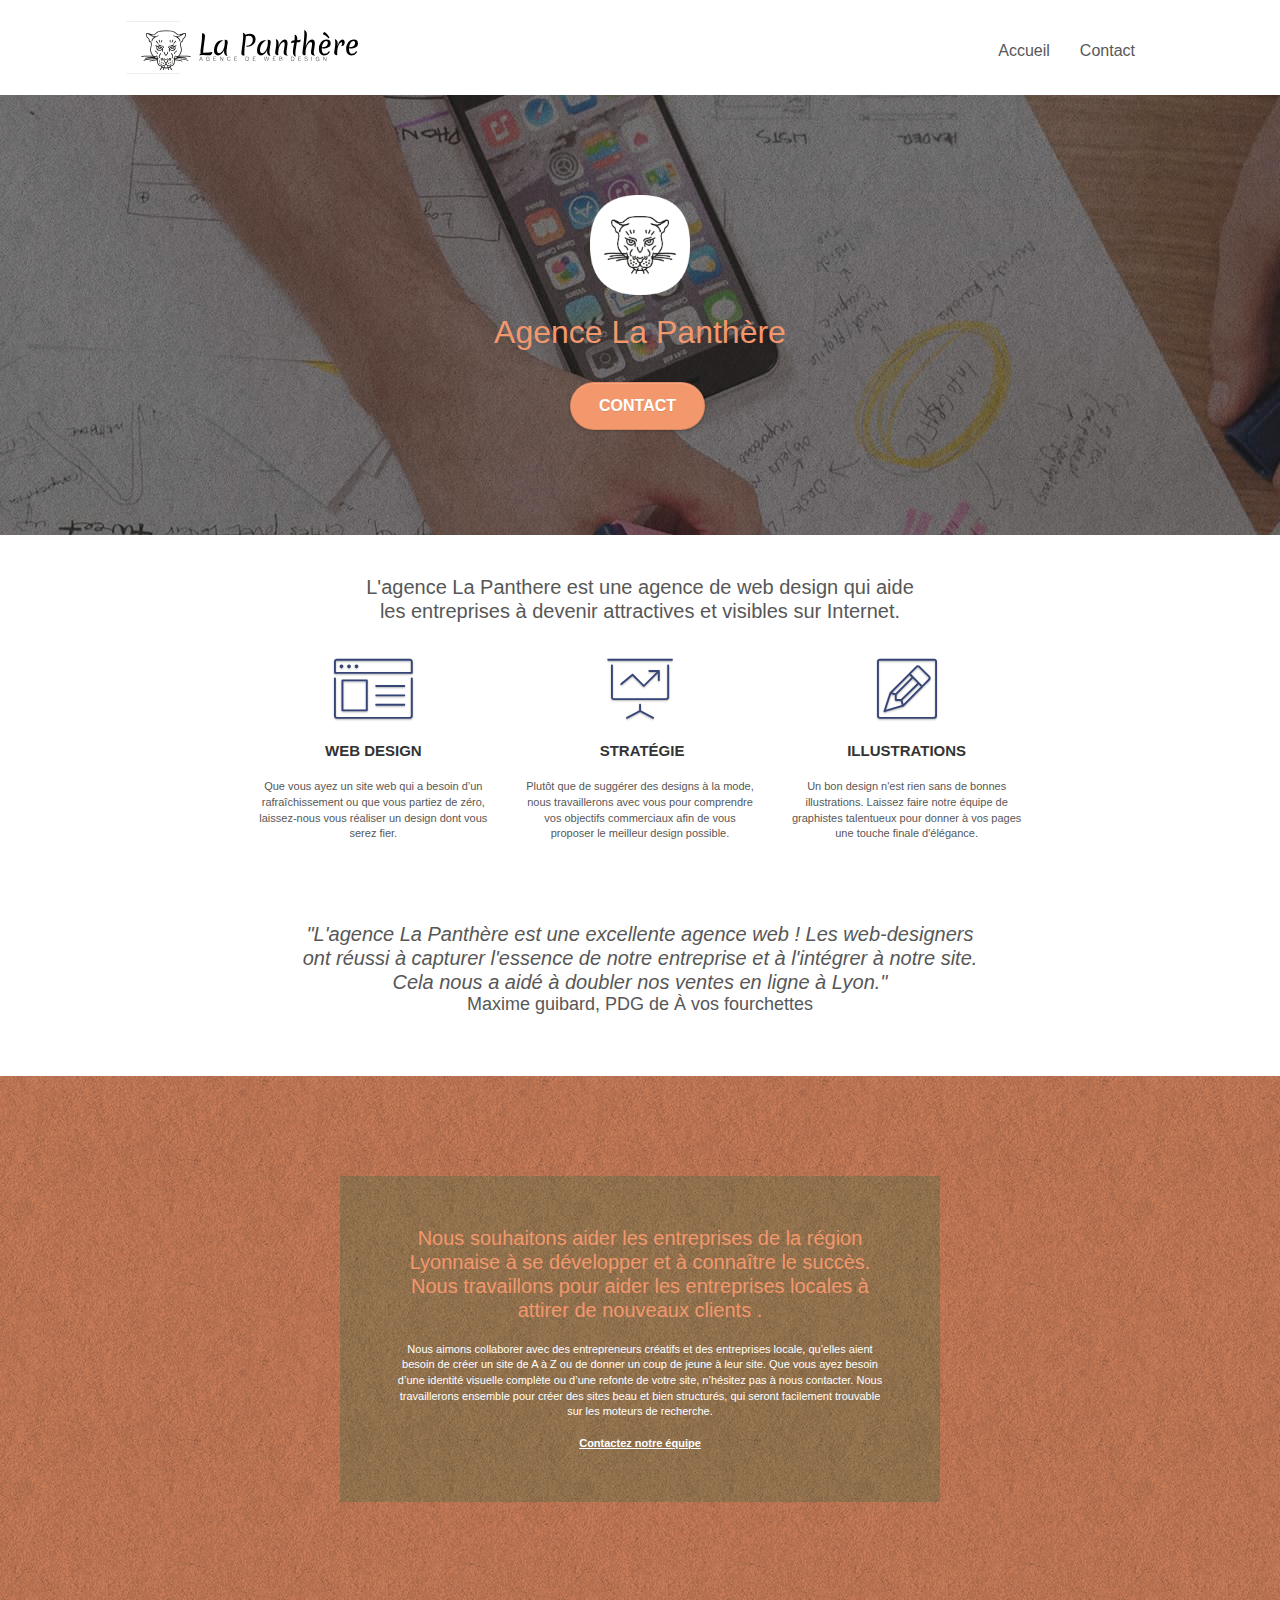
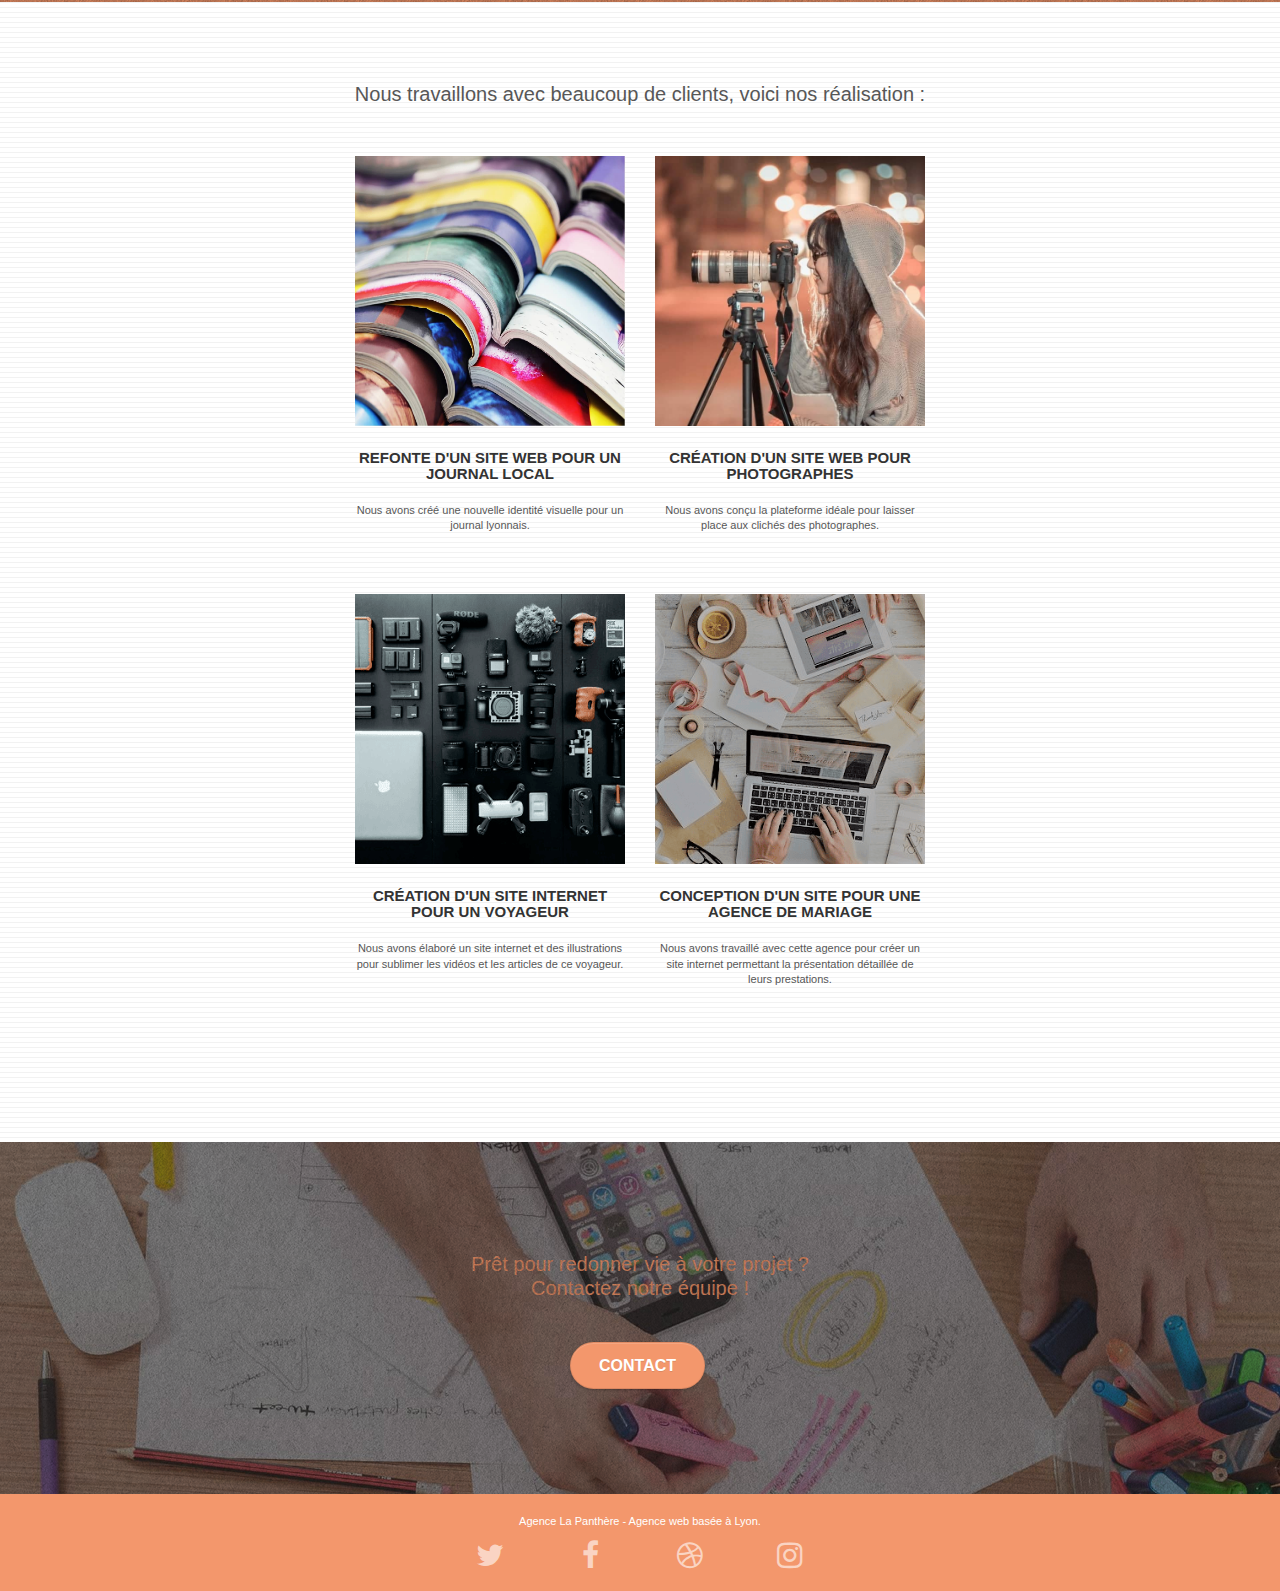
<file: index.html>
<!doctype html>
<html lang="fr">
<head>
    <meta charset="utf-8">
    <meta name="keywords" content="seo, google, site web, site internet, agence design paris, agence design, agence design,agence design,agence design,agence design,agence design,agence design,agence design,agence design">
    <meta name="description" content="La Panthere est une agence de web design en région Lyonnaise.">
    <meta name="viewport" content="width=device-width, initial-scale=1.0, viewport-fit=cover">
    <link rel="shortcut icon" type="image/png" href="favicon.jpg">
    
	<link rel="stylesheet" type="text/css" href="./css/bootstrap.css">
	<link rel="stylesheet" type="text/css" href="style.css">
	<link rel="stylesheet" type="text/css" href="./css/font-awesome.css">
	<link rel="stylesheet" type="text/css" href="./css/et-line.css">
	
    
	<script src="./js/jquery-2.1.0.js" defer></script>
	<script src="./js/bootstrap.js" defer></script>
	<script src="./js/blocs.js" defer></script>
	<script src="./js/jquery.touchSwipe.js" defer></script>
	<script src="./js/gmaps.js" defer></script>

    <title>Accueil - Agence La Panthere</title>

    
<!-- Analytics -->
 
<!-- Analytics END -->
    
</head>
<body>
<!-- Principal conteneur -->
<div class="page-container">
    
<!-- bloc-0 -->
<div class="bloc bgc-white l-bloc " id="bloc-0">
	<div class="container bloc-sm">

		<nav class="navbar row">
			<div class="navbar-header">
				<div class="keywords" style="color:#cccccc;font-size:1px;">Agence web à paris, stratégie web, web design, illustrations, design de site web, site web, web, internet, site internet, site</div>
				<a class="navbar-brand" href="index.html"><img src="img/agence-la-panthere-monochrome.svg" alt="paris web design logo agence web meilleure agence" height="40" /></a>
				<div class="keywords" style="color:#cccccc;font-size:1px;">Agence web à paris, stratégie web, web design, illustrations, design de site web, site web, web, internet, site internet, site</div>
				<button id="nav-toggle" type="button" class="ui-navbar-toggle navbar-toggle" data-toggle="collapse" data-target=".navbar-1">
					<span class="sr-only">Toggle navigation</span><span class="icon-bar"></span><span class="icon-bar"></span><span class="icon-bar"></span>
				</button>
			</div>
			<div class="collapse navbar-collapse navbar-1 special-dropdown-nav">
				<ul class="site-navigation nav navbar-nav">
					<li>
						<a href="index.html">Accueil</a>
					</li>
					<li>
						<a href="page2.html">Contact</a>
					</li>
				</ul>
			</div>
		</nav>
	</div>
</div>
<!-- bloc-0 END -->

<!-- bloc-1-presentation -->
<div class="bloc bgc-dark-slate-blue bg-banniere d-bloc bg-t-edge bloc-bg-texture texture-paper b-parallax" id="bloc-1-hero">
	<div class="container bloc-lg">
		<div class="row tight-width-whitespace">
			<div class="col-sm-12">
				<img src="img/logo.png" class="center-block image-resize-mode" width="100" alt="Agence La Panthère, agence web paris, création logo paris" />
				<h1 class="text-center hero-bloc-text tc-white ">
					Agence La Panthère
				</h1>
				<div class="text-center">
					<a href="page2.html" class="btn btn-lg btn-clean btn-rd cta-hero btn-atomic-tangerine" id="cta-hero">Contact</a>
				</div>
			</div>
		</div>
	</div>
</div>
<!-- bloc-1-presentation END -->

<!-- bloc-2-services -->
<div class="bloc bgc-white l-bloc" id="bloc-2-services">
	<div class="container bloc-md">
		<div class="row">
			<div class="col-sm-12 text-center">
				<h2 class="title-margin">L'agence La Panthere est une agence de web design qui aide <br> les entreprises à devenir attractives et visibles sur Internet.</h2>
			</div>
		</div>
		<div class="row voffset-lg med-width-whitespace">
			<div class="col-sm-4">
				<div class="text-center">
					<span class="et-icon-browser sm-shadow icon-dark-slate-blue icons icon-lg"></span>
				</div>
				<h3 class="mg-md text-center">
					Web design
				</h3>
				<p class="text-center ">
					Que vous ayez un site web qui a besoin d&rsquo;un rafraîchissement ou que vous partiez de zéro, laissez-nous vous réaliser un design dont vous serez fier.
				</p>
			</div>
			<div class="col-sm-4">
				<div class="text-center">
					<span class="et-icon-presentation sm-shadow icon-dark-slate-blue icons icon-lg"></span>
				</div>
				<h3 class="mg-md text-center">
					&nbsp;Stratégie
				</h3>
				<p class="text-center ">
					Plutôt que de suggérer des designs à la mode, nous travaillerons avec vous pour comprendre vos objectifs commerciaux afin de vous proposer le meilleur design possible.<br>
				</p>
			</div>
			<div class="col-sm-4">
				<div class="text-center">
					<span class="et-icon-edit sm-shadow icon-dark-slate-blue icons icon-lg"></span>
				</div>
				<h3 class="mg-md text-center">
					Illustrations
				</h3>
				<p class="text-center ">
					Un bon design n'est rien sans de bonnes illustrations. Laissez faire notre équipe de graphistes talentueux pour donner à vos pages une touche finale d'élégance.
				</p>
			</div>
		</div>
		<div class="row voffset-lg voffset">
			<div class="col-xs-12 col-md-8 col-md-offset-2 text-center">
				<h2 class="citation-margin citation">"L'agence La Panthère est une excellente agence web ! Les web-designers ont réussi à capturer l'essence de notre entreprise et à l'intégrer à notre site. Cela nous a aidé à doubler nos ventes en ligne à Lyon."</h2>
				<h2 class="auteur-citation">Maxime guibard, PDG de À vos fourchettes</h2>
			</div>
		</div>
	</div>
</div>
<!-- bloc-2-services END -->

<!-- bloc-3-what-i-do -->
<div class="bloc tc-white bgc-atomic-tangerine bg-presentation d-bloc bloc-bg-texture texture-paper b-parallax" id="bloc-3-what-i-do">
	<div class="container bloc-lg">
		<div class="row tight-width-whitespace black-background">
			<div class="col-sm-12">
				<h2 class="mg-md text-center tc-white">
					Nous souhaitons aider les entreprises de la région Lyonnaise à se développer et à connaître le succès. Nous travaillons pour aider les entreprises locales à attirer de nouveaux clients .<br>
				</h2>
				<p class="text-center white">
					Nous aimons collaborer avec des entrepreneurs créatifs et des entreprises locale, qu’elles aient besoin de créer un site de A à Z ou de donner un coup de jeune à leur site. Que vous ayez besoin d’une identité visuelle complète ou d’une refonte de votre site, n’hésitez pas à nous contacter. Nous travaillerons ensemble pour créer des sites beau et bien structurés, qui seront facilement trouvable sur les moteurs de recherche. <br><br><a class="ltc-white bold-link" href="page2.html">Contactez notre équipe</a><br>
				</p>
			</div>
		</div>
	</div>
</div>
<!-- bloc-3-what-i-do END -->

<!-- bloc-4-portfolio -->
<div class="bloc bgc-white bg-lines-h2-bg bg-repeat l-bloc" id="bloc-4-portfolio">
	<div class="container bloc-lg">
		<div class="row">
			<h2 class="title-realisations-margin">Nous travaillons avec beaucoup de clients, voici nos réalisation :</h2>
		</div>
		<div class="row tight-width-whitespace portfolio-row">
			<div class="col-sm-6">
				<a href="#" data-lightbox="img/1.jpg" data-gallery-id="gallery-1" data-caption="Refonte d'un site web pour un journal local" data-frame="snapshot-lb"><img src="img/1.jpg" alt="paris web design logo agence web meilleure agence et refonte site web journal" class="img-responsive portfolio-thumb" /></a>
				<h3 class="mg-md text-center">
					Refonte d'un site web pour un journal local
				</h3>
				<p class="text-center">
					Nous avons créé une nouvelle identité visuelle pour un journal lyonnais.
				</p>
			</div>
			<div class="col-sm-6">
				<a href="#" data-lightbox="img/2.jpg" data-gallery-id="gallery-1" data-caption="Création d'un site web pour photographes" data-frame="snapshot-lb"><img src="img/2.jpg" class="img-responsive portfolio-thumb" alt="paris web design logo agence web meilleure agence, Création d'un site web pour photographes" /></a>
				<h3 class="mg-md text-center">
					Création d'un site web pour photographes
				</h3>
				<p class="text-center">
					Nous avons conçu la plateforme idéale pour laisser place aux clichés des photographes.
				</p>
			</div>
		</div>
		<div class="row tight-width-whitespace portfolio-row">
			<div class="col-sm-6">
				<a href="#" data-lightbox="img/3.png" data-gallery-id="gallery-1" data-caption="Création d'un site internet pour un voyageur" data-frame="snapshot-lb"><img src="img/3.png" class="img-responsive portfolio-thumb" alt="paris web design logo agence web meilleure agence, Création d'un site web pour voyageur"/></a>
				<h3 class="mg-md text-center">
					Création d'un site internet pour un voyageur
				</h3>
				<p class="text-center">
					Nous avons élaboré un site internet et des illustrations pour sublimer les vidéos et les articles de ce voyageur.
				</p>
			</div>
			<div class="col-sm-6">
				<a href="#" data-lightbox="img/4.png" data-gallery-id="gallery-1" data-caption="Conception d'un site pour une agence de mariage" data-frame="snapshot-lb"><img src="img/4.png" class="img-responsive portfolio-thumb" alt="paris web design logo agence web meilleure agence, Création d'un site web pour agence de mariage" /></a>
				<h3 class="mg-md text-center">
					Conception d'un site pour une agence de mariage
				</h3>
				<p class="text-center">
					Nous avons travaillé avec cette agence pour créer un site internet permettant la présentation détaillée de leurs prestations.
				</p>
			</div>
		</div>
	</div>
</div>
<!-- bloc-4-portfolio END -->

<!-- bloc-5-cta -->
<div class="bloc bgc-dark-slate-blue bg-banniere d-bloc bloc-bg-texture texture-paper" id="bloc-5-cta">
	<div class="container bloc-lg">
		<div class="row">
			<h2 class="mg-md text-center tc-white">
				Prêt pour redonner vie à votre projet ?<br>Contactez notre équipe !
			</h2>
			<div class="col-sm-12 text-center">
				<a href="page2.html" class="btn btn-atomic-tangerine btn-clean btn-rd btn-lg cta-hero">Contact</a>
			</div>
		</div>
	</div>
</div>
<!-- bloc-5-cta END -->

<!-- Footer - bloc-8 -->
<div class="bloc bgc-atomic-tangerine d-bloc" id="bloc-8">
	<div class="container bloc-sm">
		<div class="row">
			<div class="col-sm-12">
				<p class="text-center white">
					Agence La Panthère - Agence web basée à Lyon.<br>
				</p>
				<div class="row row-no-gutters social">
					<div class="col-sm-3">
						<div class="text-center">
							<a class="social" href="index.html"><span class="fa fa-twitter icon-md"></span></a>
						</div>
					</div>
					<div class="col-sm-3">
						<div class="text-center">
							<a class="social" href="index.html"><span class="fa fa-facebook icon-md"></span></a>
						</div>
					</div>
					<div class="col-sm-3">
						<div class="text-center">
							<a class="social" href="index.html"><span class="fa fa-dribbble icon-md"></span></a>
						</div>
					</div>
					<div class="col-sm-3">
						<div class="text-center">
							<a class="social" href="index.html"><span class="fa fa-instagram icon-md"></span></a>
						</div>
					</div>
				</div>
			</div>
		</div>
	</div>
</div>
<!-- Footer - bloc-8 END -->

</div>
<!-- Principal conteneur END -->
    

</body>
</html>
</file>
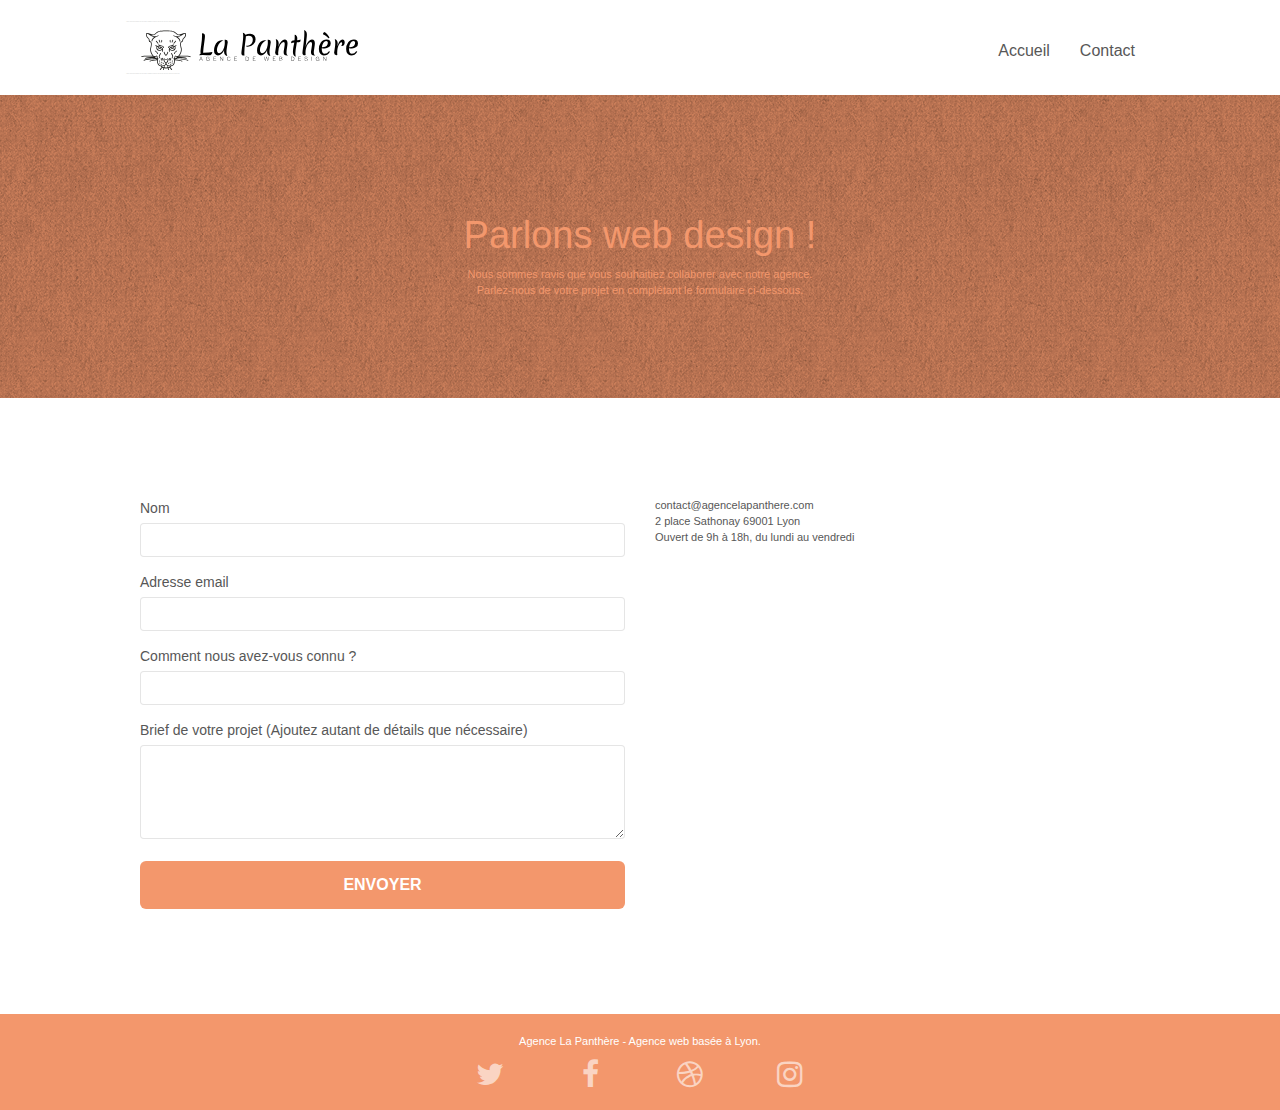
<file: page2.html>
<!doctype html>
<html lang="fr">
<head>
    <meta charset="utf-8">
    <meta name="keywords" content="seo, google, site web, site internet, agence design paris, agence design, agence design,agence design,agence design,agence design,agence design,agence design,agence design,agence design">
    <meta name="description" content="La Panthere est une agence de web design en région Lyonnaise.">
    <meta name="viewport" content="width=device-width, initial-scale=1.0, viewport-fit=cover">
    <link rel="shortcut icon" type="image/png" href="favicon.jpg">
    
	<link rel="stylesheet" type="text/css" href="./css/bootstrap.css">
	<link rel="stylesheet" type="text/css" href="style.css">
	<link rel="stylesheet" type="text/css" href="./css/font-awesome.css">
	<link rel="stylesheet" type="text/css" href="./css/et-line.css">
	
    
	<script src="./js/jquery-2.1.0.js"></script>
	<script src="./js/bootstrap.js"></script>
	<script src="./js/blocs.js"></script>
	<script src="./js/jqBootstrapValidation.js"></script>
	<script src="./js/formHandler.js"></script>

    <title>Contact - Agence La Panthere</title>

    
<!-- Analytics -->
 
<!-- Analytics END -->
    
</head>
<body>
<!-- Principal conteneur -->
<div class="page-container">
    
<!-- bloc-0 -->
<div class="bloc bgc-white l-bloc " id="bloc-0">
	<div class="container bloc-sm">
		<nav class="navbar row">
			<div class="navbar-header">
				<div class="keywords" style="color:#cccccc;font-size:1px;">Agence web à paris, stratégie web, web design, illustrations, design de site web, site web, web, internet, site internet, site</div>
				<a class="navbar-brand" href="index.html"><img src="img/agence-la-panthere-monochrome.svg" alt="paris web design logo agence web meilleure agence" height="40" /></a>
				<div class="keywords" style="color:#cccccc;font-size:1px;">Agence web à paris, stratégie web, web design, illustrations, design de site web, site web, web, internet, site internet, site</div>
				<button id="nav-toggle" type="button" class="ui-navbar-toggle navbar-toggle" data-toggle="collapse" data-target=".navbar-1">
					<span class="sr-only">Toggle navigation</span><span class="icon-bar"></span><span class="icon-bar"></span><span class="icon-bar"></span>
				</button>
			</div>
			<div class="collapse navbar-collapse navbar-1 special-dropdown-nav">
				<ul class="site-navigation nav navbar-nav">
					<li>
						<a href="index.html">Accueil</a>
					</li>
					<li>
						<a href="page2.html">Contact</a>
					</li>
				</ul>
			</div>
		</nav>
	</div>
</div>
<!-- bloc-0 END -->

<!-- bloc-6 -->
<div class="bloc bg-dots-bg bg-repeat bgc-atomic-tangerine d-bloc bloc-bg-texture texture-paper" id="bloc-6">
	<div class="container bloc-lg">
		<div class="row">
			<div class="col-sm-12">
				<h1 class="text-center hero-bloc-text tc-white">
					Parlons web design !
				</h1>
				<p class="text-center mg-lg tc-white tight-width-whitespace">
					Nous sommes ravis que vous souhaitiez collaborer avec notre agence.<br>
					Parlez-nous de votre projet en complétant le formulaire ci-dessous.
				</p>
			</div>
		</div>
	</div>
</div>
<!-- bloc-6 END -->

<!-- bloc-7 -->
<div class="bloc bgc-white l-bloc" id="bloc-7">
	<div class="container bloc-lg">
		<div class="row">
			<div class="col-sm-6">
				<form id="form_1" novalidate success-msg="Your message has been sent." fail-msg="Sorry it seems that our mail server is not responding, Sorry for the inconvenience!">
					<div class="form-group">
						<label>
							Nom
						</label>
						<input id="name" class="form-control" required />
					</div>
					<div class="form-group">
						<label>
							Adresse email
						</label>
						<input id="email" class="form-control" type="email" required />
					</div>
					<div class="form-group">
						<label>
							Comment nous avez-vous connu ?
						</label>
						<input class="form-control" type="email" required id="input_504" />
					</div>
					<div class="form-group">
						<label>
							Brief de votre projet (Ajoutez autant de détails que nécessaire)<br>
						</label><textarea id="message" class="form-control" rows="4" cols="50" required></textarea>
					</div> 
					<button class="bloc-button btn btn-lg btn-block cta-hero btn-atomic-tangerine" type="submit">
						Envoyer
					</button>
				</form>
			</div>
			<div class="col-sm-6">
				<p>
					contact@agencelapanthere.com<br>2 place Sathonay 69001 Lyon<br>Ouvert de 9h à 18h, du lundi au vendredi<br>
				</p>
			</div>
		</div>
	</div>
</div>
<!-- bloc-7 END -->

<!-- ScrollToTop Button -->
<a class="bloc-button btn btn-d scrollToTop" onclick="scrollToTarget('1')"><span class="fa fa-chevron-up"></span></a>
<!-- ScrollToTop Button END-->


<!-- Footer - bloc-8 -->
<div class="bloc bgc-atomic-tangerine d-bloc" id="bloc-8">
	<div class="container bloc-sm">
		<div class="row">
			<div class="col-sm-12">
				<p class="text-center white">
					Agence La Panthère - Agence web basée à Lyon.<br>
				</p>
				<div class="row row-no-gutters social">
					<div class="col-sm-3">
						<div class="text-center">
							<a class="social" href="index.html"><span class="fa fa-twitter icon-md"></span></a>
						</div>
					</div>
					<div class="col-sm-3">
						<div class="text-center">
							<a class="social" href="index.html"><span class="fa fa-facebook icon-md"></span></a>
						</div>
					</div>
					<div class="col-sm-3">
						<div class="text-center">
							<a class="social" href="index.html"><span class="fa fa-dribbble icon-md"></span></a>
						</div>
					</div>
					<div class="col-sm-3">
						<div class="text-center">
							<a class="social" href="index.html"><span class="fa fa-instagram icon-md"></span></a>
						</div>
					</div>
				</div>
			</div>
		</div>
	</div>
</div>
<!-- Footer - bloc-8 END -->

</div>
<!-- Principal conteneur END -->
    

</body>
</html>
</file>
<file: style.css>
body {
    margin: 0;
    padding: 0;
    background: #FFF;
    overflow-x: hidden;
    -webkit-font-smoothing: antialiased;
    -moz-osx-font-smoothing: grayscale;
}

a,
button {
    transition: all .3s ease-in-out;
    outline: none!important;
}

a:hover {
    text-decoration: none;
    cursor: pointer;
}

#page-loading-blocs-notifaction {
    position: fixed;
    top: 0;
    bottom: 0;
    width: 100%;
    z-index: 100000;
    background: #FFFFFF url("img/pageload-spinner.gif") no-repeat center center;
}

.bloc {
    width: 100%;
    clear: both;
    background: 50% 50% no-repeat;
    padding: 0 50px;
    -webkit-background-size: cover;
    -moz-background-size: cover;
    -o-background-size: cover;
    background-size: cover;
    position: relative;
}

.bloc .container {
    padding-left: 0;
    padding-right: 0;
}

.bloc-lg {
    padding: 100px 50px;
}

.bloc-md {
    padding: 50px;
}

.bloc-sm {
    padding: 20px 50px;
}

.bg-center,
.bg-l-edge,
.bg-r-edge,
.bg-t-edge,
.bg-b-edge,
.bg-tl-edge,
.bg-bl-edge,
.bg-tr-edge,
.bg-br-edge,
.bg-repeat {
    -webkit-background-size: auto!important;
    -moz-background-size: auto!important;
    -o-background-size: auto!important;
    background-size: auto!important;
}

.bg-repeat {
    background: repeat;
}

.bg-t-edge {
    background: top no-repeat;
}

.bloc-bg-texture::before {
    content: "";
    background-size: 2px 2px;
    position: absolute;
    top: 0;
    bottom: 0;
    left: 0;
    right: 0;
}

.texture-paper::before {
    background: url("img/texture-paper.png");
    background-size: 280px 280px;
}

.b-parallax {
    background-attachment: fixed;
}

.d-bloc {
    color: rgba(255, 255, 255, .7);
}

.d-bloc button:hover {
    color: rgba(255, 255, 255, .9);
}

.d-bloc .icon-round,
.d-bloc .icon-square,
.d-bloc .icon-rounded,
.d-bloc .icon-semi-rounded-a,
.d-bloc .icon-semi-rounded-b {
    border-color: rgba(255, 255, 255, .9);
}

.d-bloc .divider-h span {
    border-color: rgba(255, 255, 255, .2);
}

.d-bloc .a-btn,
.d-bloc .navbar a,
.d-bloc .navbar-brand,
.d-bloc a .icon-sm,
.d-bloc a .icon-md,
.d-bloc a .icon-lg,
.d-bloc a .icon-xl,
.d-bloc h1 a,
.d-bloc h2 a,
.d-bloc h3 a,
.d-bloc h4 a,
.d-bloc h5 a,
.d-bloc h6 a,
.d-bloc p a {
    color: rgba(255, 255, 255, .6);
}

.d-bloc .a-btn:hover,
.d-bloc .navbar a:hover,
.d-bloc .navbar-brand:hover,
.d-bloc a:hover .icon-sm,
.d-bloc a:hover .icon-md,
.d-bloc a:hover .icon-lg,
.d-bloc a:hover .icon-xl,
.d-bloc h1 a:hover,
.d-bloc h2 a:hover,
.d-bloc h3 a:hover,
.d-bloc h4 a:hover,
.d-bloc h5 a:hover,
.d-bloc h6 a:hover,
.d-bloc p a:hover {
    color: rgba(255, 255, 255, 1);
}

.d-bloc .navbar-toggle .icon-bar {
    background: rgba(255, 255, 255, 1);
}

.d-bloc .btn-wire,
.d-bloc .btn-wire:hover {
    color: rgba(255, 255, 255, 1);
    border-color: rgba(255, 255, 255, 1);
}

.d-bloc .panel {
    color: rgba(0, 0, 0, .5);
}

.d-bloc .panel button:hover {
    color: rgba(0, 0, 0, .7);
}

.d-bloc .panel icon {
    border-color: rgba(0, 0, 0, .7);
}

.d-bloc .panel .divider-h span {
    border-color: rgba(0, 0, 0, .1);
}

.d-bloc .panel .a-btn {
    color: rgba(0, 0, 0, .6);
}

.d-bloc .panel .a-btn:hover {
    color: rgba(0, 0, 0, 1);
}

.d-bloc .panel .btn-wire,
.d-bloc .panel .btn-wire:hover {
    color: rgba(0, 0, 0, .7);
    border-color: rgba(0, 0, 0, .3);
}

.d-bloc .panel,
.l-bloc {
    color: rgba(0, 0, 0, .5);
}

.d-bloc .panel button:hover,
.l-bloc button:hover {
    color: rgba(0, 0, 0, .7);
}

.l-bloc .icon-round,
.l-bloc .icon-square,
.l-bloc .icon-rounded,
.l-bloc .icon-semi-rounded-a,
.l-bloc .icon-semi-rounded-b {
    border-color: rgba(0, 0, 0, .7);
}

.d-bloc .panel .divider-h span,
.l-bloc .divider-h span {
    border-color: rgba(0, 0, 0, .1);
}

.d-bloc .panel .a-btn,
.l-bloc .a-btn,
.l-bloc .navbar a,
.l-bloc .navbar-brand,
.l-bloc a .icon-sm,
.l-bloc a .icon-md,
.l-bloc a .icon-lg,
.l-bloc a .icon-xl,
.l-bloc h1 a,
.l-bloc h2 a,
.l-bloc h3 a,
.l-bloc h4 a,
.l-bloc h5 a,
.l-bloc h6 a,
.l-bloc p a {
    color: rgba(0, 0, 0, .6);
}

.d-bloc .panel .a-btn:hover,
.l-bloc .a-btn:hover,
.l-bloc .navbar a:hover,
.l-bloc .navbar-brand:hover,
.l-bloc a:hover .icon-sm,
.l-bloc a:hover .icon-md,
.l-bloc a:hover .icon-lg,
.l-bloc a:hover .icon-xl,
.l-bloc h1 a:hover,
.l-bloc h2 a:hover,
.l-bloc h3 a:hover,
.l-bloc h4 a:hover,
.l-bloc h5 a:hover,
.l-bloc h6 a:hover,
.l-bloc p a:hover {
    color: rgba(0, 0, 0, 1);
}

.l-bloc .navbar-toggle .icon-bar {
    color: rgba(0, 0, 0, .6);
}

.d-bloc .panel .btn-wire,
.d-bloc .panel .btn-wire:hover,
.l-bloc .btn-wire,
.l-bloc .btn-wire:hover {
    color: rgba(0, 0, 0, .7);
    border-color: rgba(0, 0, 0, .3);
}

.voffset {
    margin-top: 30px;
}

.voffset-lg {
    margin-top: 80px;
}

.row-no-gutters {
    margin-right: 0;
    margin-left: 0;
}

.row.row-no-gutters > [class^="col-"],
.row.row-no-gutters > [class*=" col-"] {
    padding-right: 0;
    padding-left: 0;
}

#bloc-1-hero h1 {
    font-size: 32px;
}

.navbar {
    margin-bottom: 0;
    z-index: 1;
}

.navbar-brand {
    height: auto;
    padding: 3px 15px;
    font-size: 25px;
    font-weight: normal;
    font-weight: 600;
    line-height: 44px;
}

.navbar-brand img {
    max-height: 200px;
    margin: 0 5px 0 0;
    display: inline;
}

.navbar-brand img[src$=svg] {
    min-width: 100px;
}

.nav-center .navbar-brand img {
    margin: 0;
}

.navbar .nav {
    padding-top: 2px;
    margin-right: -16px;
    float: right;
    z-index: 1;
}

.nav > li {
    float: left;
    margin-top: 4px;
    font-size: 16px;
}

.navbar-nav .open .dropdown-menu > li > a {
    text-align: inherit;
}

.nav > li a:hover,
.nav > li a:focus {
    background: transparent;
}

.navbar-toggle {
    margin: 10px 10px 0 0;
    border: 0px;
}

.navbar-toggle:hover {
    background: transparent!important;
}

.navbar-toggle .icon-bar {
    background-color: rgba(0, 0, 0, .5);
    width: 26px;
}

.nav-invert .navbar .nav {
    float: left;
}

.nav-invert .navbar-header,
.nav-invert .navbar-brand {
    float: right;
    position: relative;
    z-index: 2;
}

@media (min-width: 768px) {
    .site-navigation {
        position: absolute;
        top: 50%;
        right: 20px;
        transform: translate(0, -50%);
        -webkit-transform: translateY(-50%);
    }
    .nav > li .dropdown-menu a,
    .nav > li .dropdown-menu a:hover {
        color: #484848;
    }
    .nav-invert .site-navigation {
        left: 0;
        right: 0;
    }
    .nav-center {
        text-align: center;
    }
    .nav-center .navbar-header {
        width: 100%;
    }
    .nav-center .navbar-header,
    .nav-center .navbar-brand,
    .nav-center .nav > li {
        float: none;
        display: inline-block;
    }
    .nav-center .site-navigation {
        position: relative;
        width: 100%;
        right: 0;
        margin-right: 0px;
        margin-top: 20px;
    }
    .nav-center.mini-nav .navbar-toggle {
        float: none;
        margin: 10px auto 0;
    }
}

.nav > li > .dropdown a {
    background: none!important;
    display: block;
    padding: 14px 15px;
}

nav .caret {
    margin: 0 5px;
}

.dropdown-menu .dropdown-menu {
    top: -8px;
    left: 100%;
}

.dropdown-menu .dropmenu-flow-right {
    top: 100%;
    left: 0;
    margin-left: -1px;
    border-top-left-radius: 0;
    border-top-right-radius: 0;
}

.dropdown-menu .dropdown span {
    border: 4px solid black;
    border-top-color: transparent;
    border-right-color: transparent;
    border-bottom-color: transparent;
    margin: 6px -5px 0 0!important;
    float: right;
}

.mg-md {
    margin-top: 10px;
    margin-bottom: 20px;
}

.mg-lg {
    margin-top: 10px;
    margin-bottom: 40px;
}

.btn {
    margin: 0 5px 5px 0;
}

.btn.pull-right {
    margin: 0 0 5px 5px;
}

.btn-d,
.btn-d:hover,
.btn-d:focus {
    color: #FFF;
    background: rgba(0, 0, 0, .3);
}

button {
    outline: none!important;
}

.btn-rd {
    border-radius: 40px;
}

.btn-clean {
    border: 1px solid rgba(0, 0, 0, .08);
    border-bottom-color: rgba(0, 0, 0, .1);
    text-shadow: 0 1px 0 rgba(0, 0, 1, .1);
    box-shadow: 0 1px 3px rgba(0, 0, 1, .25), inset 0 1px 0 0 rgba(255, 255, 255, .15);
}

.icon-md {
    font-size: 30px!important;
}

.icon-lg {
    font-size: 60px!important;
}

.sm-shadow {
    text-shadow: 0 1px 2px rgba(0, 0, 0, .3);
}

.panel-sq,
.panel-sq .panel-heading,
.panel-sq .panel-footer {
    border-radius: 0;
}

.panel-rd {
    border-radius: 30px;
}

.panel-rd .panel-heading {
    border-radius: 29px 29px 0 0;
}

.panel-rd .panel-footer {
    border-radius: 0 0 29px 29px;
}

.form-control {
    border-color: rgba(0, 0, 0, .1);
    box-shadow: none;
}

.scrollToTop {
    width: 40px;
    height: 40px;
    position: fixed;
    bottom: 20px;
    right: 20px;
    opacity: 0;
    z-index: 500;
    transition: all .3s ease-in-out;
}

.scrollToTop span {
    margin-top: 6px;
}

.showScrollTop {
    font-size: 14px;
    opacity: 1;
}

a[data-lightbox] {
    position: relative;
    display: block;
    text-align: center;
}

a[data-lightbox]:hover::before {
    content: "+";
    font-family: "HelveticaNeue-Light", "Helvetica Neue Light", "Helvetica Neue", Helvetica, Arial;
    font-size: 32px;
    width: 50px;
    height: 50px;
    margin-left: -25px;
    border-radius: 50%;
    background: rgba(0, 0, 0, .6);
    color: #FFF;
    font-weight: 100;
    z-index: 1;
    position: absolute;
    top: 50%;
    transform: translateY(-50%);
    -webkit-transform: translateY(-50%);
}

a[data-lightbox]:hover img {
    opacity: 0.6;
    -webkit-animation-fill-mode: none;
    animation-fill-mode: none;
}

#lightbox-modal {
    display: flex;
    align-items: center;
}

#lightbox-modal .modal-dialog {
    width: 90%;
    max-width: 900px;
    margin: 0 auto 0;
}

#lightbox-modal .modal-dialog img {
    max-height: 90vh;
    margin: 0 auto;
}

.lightbox-caption {
    padding: 20px;
    color: #FFF;
    background: rgba(0, 0, 0, .5);
    position: absolute;
    left: 15px;
    right: 15px;
    bottom: 5px;
}

.close-lightbox {
    color: #FFF;
    font-size: 30px;
    position: absolute;
    top: 20px;
    right: 20px;
    z-index: 20;
    background: rgba(0, 0, 0, .5);
    border: none;
    line-height: 30px;
    padding: 0 9px 5px;
    opacity: 0.3;
}

.close-lightbox:hover,
.next-lightbox:hover,
.prev-lightbox:hover {
    opacity: 1.0;
    color: #FFF;
}

.next-lightbox,
.prev-lightbox {
    font-size: 20px;
    color: rgba(255, 255, 255, .9);
    background: rgba(0, 0, 0, .5);
    transition: all .2s ease-in-out;
    position: absolute;
    top: 45%;
    z-index: 1;
    opacity: 0.4;
}

.next-lightbox {
    padding: 6px 8px 1px 13px;
    right: 25px;
}

.prev-lightbox {
    padding: 6px 13px 1px 10px;
    left: 25px;
}

.snapshot-lb .modal-body {
    padding-bottom: 45px;
}

.snapshot-lb .lightbox-caption {
    padding: 0;
    color: rgba(0, 0, 0, .5);
    background: none;
}

h1,
h2,
h3,
h4,
h5,
h6,
p,
label,
.btn,
a {
    font-family: "helvetica";
    font-weight: 400;
    color: #575757!important;
}

.title-margin {
    margin: -10px 3vw 12px 3vw;
}

.citation {
    margin-top: -20px;
    font-style: italic;
}

.citation-margin {
    margin: -10px -1vw 12px -1vw;
}

@media (max-width: 992px) {
    .citation-margin {
        margin: -10px 10vw 12px 10vw;
    }
}

.title-realisations-margin {
    margin: -20px 5vw 0 5vw;
}

.auteur-citation {
    margin-top: -12px;
    font-size: 18px;
    font-weight: 100;
}

.container {
    max-width: 1000px;
}

.hero-bloc-text {
    font-size: 38px;
}

.hero-bloc-text-sub {
    font-size: 36px;
}

.statement-bloc-text {
    line-height: 26px;
    font-style: italic;
    font-size: 20px;
    text-align: center;
    font-weight: lighter;
    max-width: 520px;
    margin: auto auto auto auto;
}

p {
    font-size: 11px;
}

.tight-width-whitespace {
    max-width: 600px;
    margin: auto auto auto auto;
}

.h1 {
    font-size: 20px;
    font-family: "Open Sans";
}

.cta-hero {
    margin-top: 22px;
    color: #FFFFFF!important;
    text-transform: uppercase;
    padding: 12px 28px 12px 28px;
    font-size: 16px;
    font-weight: 700;
}

.social {
    max-width: 400px;
    margin: auto auto auto auto;
}

h2 {
    text-align: center;
    font-size: 20px;
    line-height: 1.2em;
}

h3 {
    font-size: 15px;
    text-transform: uppercase;
    font-weight: 700;
    color: #333333!important;
}

.med-width-whitespace {
    max-width: 800px;
    margin: auto auto auto auto;
    box-shadow: 0px 0px 0px #000000;
}

h1 {
    color: #333333!important;
}

h4 {
    color: #333333!important;
}

.icons {
    margin-bottom: 14px;
    margin-top: 24px;
}

.white {
    color: #FFFFFF!important;
}

.portfolio-thumb {
    margin-bottom: 24px;
}

.portfolio-row {
    margin-bottom: 44px;
    margin-top: 50px;
}

.avatar {
    box-shadow: 0px 4px 9px rgba(0, 0, 0, 0.3);
}

.black-background {
    background-color: rgba(165, 147, 99, 0.7);
    padding: 40px 40px 40px 40px;
}

.bold-link {
    font-weight: 900;
    text-decoration: underline!important;
}

.bgc-white {
    background-color: #FFFFFF;
}

.bgc-dark-slate-blue {
    background-color: #364577;
}

.bgc-atomic-tangerine {
    background-color: #F3976C;
}

.tc-white {
    color: #F3976C!important;
}

.btn-atomic-tangerine {
    background: #F3976C;
    color: #FFFFFF!important;
}

.btn-atomic-tangerine:hover {
    background: #c27956!important;
    color: #FFFFFF!important;
}

.ltc-white {
    color: #FFFFFF!important;
}

.ltc-white:hover {
    color: #cccccc!important;
}

.ltc-atomic-tangerine {
    color: #F3976C!important;
}

.ltc-atomic-tangerine:hover {
    color: #c27956!important;
}

.icon-dark-slate-blue {
    color: #364577!important;
    border-color: #364577!important;
}

.bg-dots-bg {
    background-image: url("img/dots-bg.png");
}

.bg-lines-h2-bg {
    background-image: url("img/lines-h2-bg.png");
}

.bg-banniere {
    background-image: url("img/agence-la-panthere.jpg");
}

.bg-presentation {
    background-image: url("img/image-de-presentation.png");
}

@media (max-width: 1024px) {
    .bloc {
        padding-left: 20px;
        padding-right: 20px;
    }
    .bloc.full-width-bloc,
    .bloc-tile-2.full-width-bloc .container,
    .bloc-tile-3.full-width-bloc .container,
    .bloc-tile-4.full-width-bloc .container {
        padding-left: 0;
        padding-right: 0;
    }
}

@media (max-width: 992px) and (min-width: 768px) {
    .navbar .nav {
        max-width: 80%
    }
    .nav-center.navbar .nav {
        max-width: 100%
    }
}

@media only screen and (min-device-width: 768px) and (max-device-width: 1024px) and (orientation: landscape) {
    .b-parallax {
        background-attachment: scroll;
    }
}

@media only screen and (min-device-width: 1024px) and (max-device-width: 1366px) and (-webkit-min-device-pixel-ratio: 1.5) {
    .b-parallax {
        background-attachment: scroll;
    }
}

@media (max-width: 991px) {
    .container {
        width: 100%;
    }
    .b-parallax {
        background-attachment: scroll;
    }
    .page-container,
    #hero-bloc {
        overflow-x: hidden;
        position: relative;
    }
    .bloc {
        padding-left: constant(safe-area-inset-left);
        padding-right: constant(safe-area-inset-right);
    }
    .bloc-group,
    .bloc-group .bloc {
        display: block;
        width: 100%;
    }
    .bloc-fill-screen .fill-bloc-top-edge,
    .bloc-fill-screen .fill-bloc-bottom-edge {
        padding: 0 20px;
        padding-left: constant(safe-area-inset-left);
        padding-right: constant(safe-area-inset-right);
    }
}

@media (max-width: 767px) {
    .page-container {
        overflow-x: hidden;
        position: relative;
    }
    h1,
    h2,
    h3,
    h4,
    h5,
    h6,
    p,
    #disqus_thread {
        padding-left: 10px!important;
        padding-right: 10px!important;
    }
    .b-parallax {
        background-attachment: scroll;
    }
    .navbar .nav {
        padding-top: 0;
        border-top: 1px solid rgba(0, 0, 0, .2);
        float: none!important;
    }
    .navbar.row {
        margin-left: 0;
        margin-right: 0;
    }
    .site-navigation {
        position: inherit;
        transform: none;
        -webkit-transform: none;
        -ms-transform: none;
    }
    .nav > li {
        margin-top: 0;
        border-bottom: 1px solid rgba(0, 0, 0, .1);
        background: rgba(0, 0, 0, .05);
        text-align: left;
        padding-left: 15px;
        width: 100%;
    }
    .nav > li:hover {
        background: rgba(0, 0, 0, .08);
    }
    .dropdown .dropdown a .caret {
        float: none;
        margin: 5px 0 0 10px!important;
        border: 4px solid black;
        border-bottom-color: transparent;
        border-right-color: transparent;
        border-left-color: transparent;
    }
    #hero-bloc .navbar .nav {
        background: rgba(0, 0, 0, .8);
    }
    #hero-bloc .navbar .nav a {
        color: rgba(255, 255, 255, .6);
    }
    .hero {
        padding: 50px 0;
    }
    .hero-nav {
        left: -1px;
        right: -1px;
    }
    .navbar-collapse {
        padding: 0;
        overflow-x: hidden;
        -webkit-box-shadow: none;
        box-shadow: none;
    }
    .navbar-brand img {
        max-height: 40px;
        width: auto;
    }
    .nav-invert .navbar-header {
        float: none;
        width: 100%;
    }
    .nav-invert .navbar-toggle {
        float: left;
        margin-left: 10px;
    }
    .bloc {
        padding-left: 0;
        padding-right: 0;
    }
    .bloc-xxl,
    .bloc-xl,
    .bloc-lg {
        padding: 40px 0;
    }
    .bloc-sm,
    .bloc-md {
        padding-left: 0;
        padding-right: 0;
    }
    .bloc-tile-2 .container,
    .bloc-tile-3 .container,
    .bloc-tile-4 .container,
    .bloc-fill-screen .fill-bloc-top-edge,
    .bloc-fill-screen .fill-bloc-bottom-edge {
        padding-left: 0;
        padding-right: 0;
    }
    .a-block {
        padding: 0 10px;
    }
    .btn-dwn {
        display: none;
    }
    .voffset {
        margin-top: 5px;
    }
    .voffset-md {
        margin-top: 20px;
    }
    .voffset-lg {
        margin-top: 30px;
    }
    form {
        padding: 5px;
    }
    .close-lightbox {
        display: inline-block;
    }
    .blocsapp-device-iphone5 {
        background-size: 216px 425px;
        padding-top: 60px;
        width: 216px;
        height: 425px;
    }
    .blocsapp-device-iphone5 img {
        width: 180px;
        height: 320px;
    }
}

@media (max-width: 400px) {
    .bloc {
        padding-left: 0;
        padding-right: 0;
    }
}

@media (max-width: 767px) {
    .bloc-mob-center-text {
        text-align: center;
    }
}
</file>
<file: css/et-line.css>
@font-face {
    font-family: et-line;
    src: url(../fonts/et-line.eot);
    src: url(../fonts/et-line.eot?#iefix) format('embedded-opentype'), url(../fonts/et-line.woff) format('woff'), url(../fonts/et-line.ttf) format('truetype'), url(../fonts/et-line.svg#et-line) format('svg');
    font-weight: 400;
    font-style: normal
}

.et-icon-adjustments,
.et-icon-alarmclock,
.et-icon-anchor,
.et-icon-aperture,
.et-icon-attachment,
.et-icon-bargraph,
.et-icon-basket,
.et-icon-beaker,
.et-icon-bike,
.et-icon-book-open,
.et-icon-briefcase,
.et-icon-browser,
.et-icon-calendar,
.et-icon-camera,
.et-icon-caution,
.et-icon-chat,
.et-icon-circle-compass,
.et-icon-clipboard,
.et-icon-clock,
.et-icon-cloud,
.et-icon-compass,
.et-icon-desktop,
.et-icon-dial,
.et-icon-document,
.et-icon-documents,
.et-icon-download,
.et-icon-dribbble,
.et-icon-edit,
.et-icon-envelope,
.et-icon-expand,
.et-icon-facebook,
.et-icon-flag,
.et-icon-focus,
.et-icon-gears,
.et-icon-genius,
.et-icon-gift,
.et-icon-global,
.et-icon-globe,
.et-icon-googleplus,
.et-icon-grid,
.et-icon-happy,
.et-icon-hazardous,
.et-icon-heart,
.et-icon-hotairballoon,
.et-icon-hourglass,
.et-icon-key,
.et-icon-laptop,
.et-icon-layers,
.et-icon-lifesaver,
.et-icon-lightbulb,
.et-icon-linegraph,
.et-icon-linkedin,
.et-icon-lock,
.et-icon-magnifying-glass,
.et-icon-map,
.et-icon-map-pin,
.et-icon-megaphone,
.et-icon-mic,
.et-icon-mobile,
.et-icon-newspaper,
.et-icon-notebook,
.et-icon-paintbrush,
.et-icon-paperclip,
.et-icon-pencil,
.et-icon-phone,
.et-icon-picture,
.et-icon-pictures,
.et-icon-piechart,
.et-icon-presentation,
.et-icon-pricetags,
.et-icon-printer,
.et-icon-profile-female,
.et-icon-profile-male,
.et-icon-puzzle,
.et-icon-quote,
.et-icon-recycle,
.et-icon-refresh,
.et-icon-ribbon,
.et-icon-rss,
.et-icon-sad,
.et-icon-scissors,
.et-icon-scope,
.et-icon-search,
.et-icon-shield,
.et-icon-speedometer,
.et-icon-strategy,
.et-icon-streetsign,
.et-icon-tablet,
.et-icon-target,
.et-icon-telescope,
.et-icon-toolbox,
.et-icon-tools,
.et-icon-tools-2,
.et-icon-trophy,
.et-icon-tumblr,
.et-icon-twitter,
.et-icon-upload,
.et-icon-video,
.et-icon-wallet,
.et-icon-wine {
    font-family: et-line;
    speak: none;
    font-style: normal;
    font-weight: 400;
    font-variant: normal;
    text-transform: none;
    line-height: 1;
    -webkit-font-smoothing: antialiased;
    -moz-osx-font-smoothing: grayscale;
    display: inline-block
}

.et-icon-mobile:before {
    content: "\e000"
}

.et-icon-laptop:before {
    content: "\e001"
}

.et-icon-desktop:before {
    content: "\e002"
}

.et-icon-tablet:before {
    content: "\e003"
}

.et-icon-phone:before {
    content: "\e004"
}

.et-icon-document:before {
    content: "\e005"
}

.et-icon-documents:before {
    content: "\e006"
}

.et-icon-search:before {
    content: "\e007"
}

.et-icon-clipboard:before {
    content: "\e008"
}

.et-icon-newspaper:before {
    content: "\e009"
}

.et-icon-notebook:before {
    content: "\e00a"
}

.et-icon-book-open:before {
    content: "\e00b"
}

.et-icon-browser:before {
    content: "\e00c"
}

.et-icon-calendar:before {
    content: "\e00d"
}

.et-icon-presentation:before {
    content: "\e00e"
}

.et-icon-picture:before {
    content: "\e00f"
}

.et-icon-pictures:before {
    content: "\e010"
}

.et-icon-video:before {
    content: "\e011"
}

.et-icon-camera:before {
    content: "\e012"
}

.et-icon-printer:before {
    content: "\e013"
}

.et-icon-toolbox:before {
    content: "\e014"
}

.et-icon-briefcase:before {
    content: "\e015"
}

.et-icon-wallet:before {
    content: "\e016"
}

.et-icon-gift:before {
    content: "\e017"
}

.et-icon-bargraph:before {
    content: "\e018"
}

.et-icon-grid:before {
    content: "\e019"
}

.et-icon-expand:before {
    content: "\e01a"
}

.et-icon-focus:before {
    content: "\e01b"
}

.et-icon-edit:before {
    content: "\e01c"
}

.et-icon-adjustments:before {
    content: "\e01d"
}

.et-icon-ribbon:before {
    content: "\e01e"
}

.et-icon-hourglass:before {
    content: "\e01f"
}

.et-icon-lock:before {
    content: "\e020"
}

.et-icon-megaphone:before {
    content: "\e021"
}

.et-icon-shield:before {
    content: "\e022"
}

.et-icon-trophy:before {
    content: "\e023"
}

.et-icon-flag:before {
    content: "\e024"
}

.et-icon-map:before {
    content: "\e025"
}

.et-icon-puzzle:before {
    content: "\e026"
}

.et-icon-basket:before {
    content: "\e027"
}

.et-icon-envelope:before {
    content: "\e028"
}

.et-icon-streetsign:before {
    content: "\e029"
}

.et-icon-telescope:before {
    content: "\e02a"
}

.et-icon-gears:before {
    content: "\e02b"
}

.et-icon-key:before {
    content: "\e02c"
}

.et-icon-paperclip:before {
    content: "\e02d"
}

.et-icon-attachment:before {
    content: "\e02e"
}

.et-icon-pricetags:before {
    content: "\e02f"
}

.et-icon-lightbulb:before {
    content: "\e030"
}

.et-icon-layers:before {
    content: "\e031"
}

.et-icon-pencil:before {
    content: "\e032"
}

.et-icon-tools:before {
    content: "\e033"
}

.et-icon-tools-2:before {
    content: "\e034"
}

.et-icon-scissors:before {
    content: "\e035"
}

.et-icon-paintbrush:before {
    content: "\e036"
}

.et-icon-magnifying-glass:before {
    content: "\e037"
}

.et-icon-circle-compass:before {
    content: "\e038"
}

.et-icon-linegraph:before {
    content: "\e039"
}

.et-icon-mic:before {
    content: "\e03a"
}

.et-icon-strategy:before {
    content: "\e03b"
}

.et-icon-beaker:before {
    content: "\e03c"
}

.et-icon-caution:before {
    content: "\e03d"
}

.et-icon-recycle:before {
    content: "\e03e"
}

.et-icon-anchor:before {
    content: "\e03f"
}

.et-icon-profile-male:before {
    content: "\e040"
}

.et-icon-profile-female:before {
    content: "\e041"
}

.et-icon-bike:before {
    content: "\e042"
}

.et-icon-wine:before {
    content: "\e043"
}

.et-icon-hotairballoon:before {
    content: "\e044"
}

.et-icon-globe:before {
    content: "\e045"
}

.et-icon-genius:before {
    content: "\e046"
}

.et-icon-map-pin:before {
    content: "\e047"
}

.et-icon-dial:before {
    content: "\e048"
}

.et-icon-chat:before {
    content: "\e049"
}

.et-icon-heart:before {
    content: "\e04a"
}

.et-icon-cloud:before {
    content: "\e04b"
}

.et-icon-upload:before {
    content: "\e04c"
}

.et-icon-download:before {
    content: "\e04d"
}

.et-icon-target:before {
    content: "\e04e"
}

.et-icon-hazardous:before {
    content: "\e04f"
}

.et-icon-piechart:before {
    content: "\e050"
}

.et-icon-speedometer:before {
    content: "\e051"
}

.et-icon-global:before {
    content: "\e052"
}

.et-icon-compass:before {
    content: "\e053"
}

.et-icon-lifesaver:before {
    content: "\e054"
}

.et-icon-clock:before {
    content: "\e055"
}

.et-icon-aperture:before {
    content: "\e056"
}

.et-icon-quote:before {
    content: "\e057"
}

.et-icon-scope:before {
    content: "\e058"
}

.et-icon-alarmclock:before {
    content: "\e059"
}

.et-icon-refresh:before {
    content: "\e05a"
}

.et-icon-happy:before {
    content: "\e05b"
}

.et-icon-sad:before {
    content: "\e05c"
}

.et-icon-facebook:before {
    content: "\e05d"
}

.et-icon-twitter:before {
    content: "\e05e"
}

.et-icon-googleplus:before {
    content: "\e05f"
}

.et-icon-rss:before {
    content: "\e060"
}

.et-icon-tumblr:before {
    content: "\e061"
}

.et-icon-linkedin:before {
    content: "\e062"
}

.et-icon-dribbble:before {
    content: "\e063"
}
</file>
